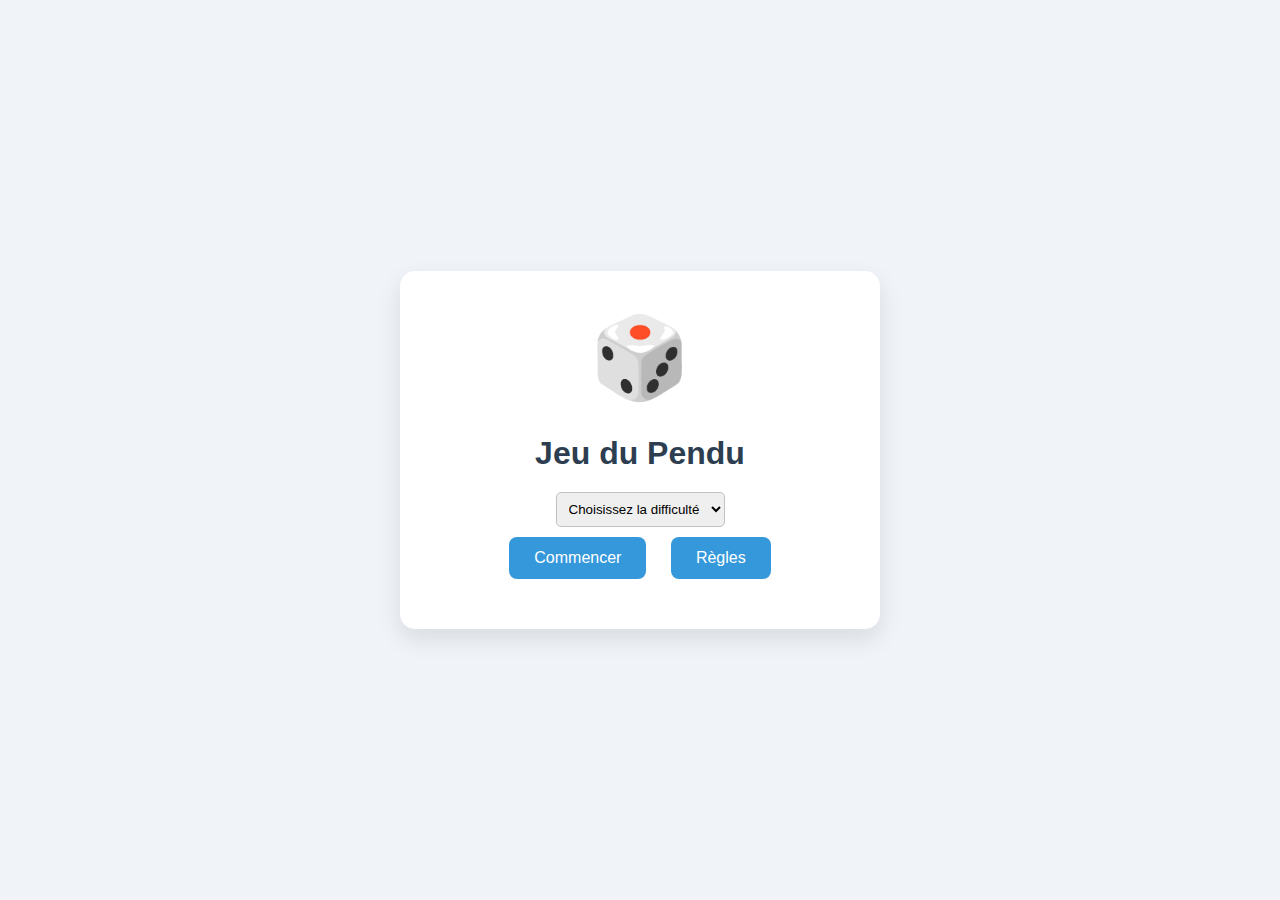
<file: PageAccueil.html>
<!DOCTYPE html>
<html lang="fr">
<head>
    <meta charset="UTF-8">
    <meta name="viewport" content="width=device-width, initial-scale=1.0">
    <title>Jeu du Pendu</title>
    <style>
        body {
            font-family: 'Arial', sans-serif;
            background-color: #f0f4f8;
            display: flex;
            justify-content: center;
            align-items: center;
            height: 100vh;
            margin: 0;
            text-align: center;
        }

        .container {
            background-color: white;
            border-radius: 15px;
            box-shadow: 0 10px 25px rgba(0,0,0,0.1);
            padding: 40px;
            width: 400px;
            transition: transform 0.3s ease;
        }

        .container:hover {
            transform: scale(1.02);
        }

        h1 {
            color: #2c3e50;
            margin-bottom: 20px;
        }

        .hangman-illustration {
            font-size: 80px;
            color: #3498db;
            margin-bottom: 30px;
        }

        .btn {
            display: inline-block;
            background-color: #3498db;
            color: white;
            padding: 12px 25px;
            text-decoration: none;
            border-radius: 8px;
            transition: background-color 0.3s ease;
            margin: 10px;
        }

        .btn:hover {
            background-color: #2980b9;
        }

        .difficulty-select {
            margin-top: 20px;
        }

        .difficulty-select select {
            padding: 8px;
            border-radius: 5px;
            border: 1px solid #bdc3c7;
        }
    </style>
</head>
<body>
    <div class="container">
        <div class="hangman-illustration">🎲</div>
        <h1>Jeu du Pendu</h1>
        
        <div class="difficulty-select">
            <select>
                <option value="">Choisissez la difficulté</option>
                <option value="easy">Facile</option>
                <option value="medium">Moyen</option>
                <option value="hard">Difficile</option>
            </select>
        </div>

        <div>
            <a href="#" class="btn">Commencer</a>
            <a href="#" class="btn">Règles</a>
        </div>
    </div>
</body>
</html>
</file>
